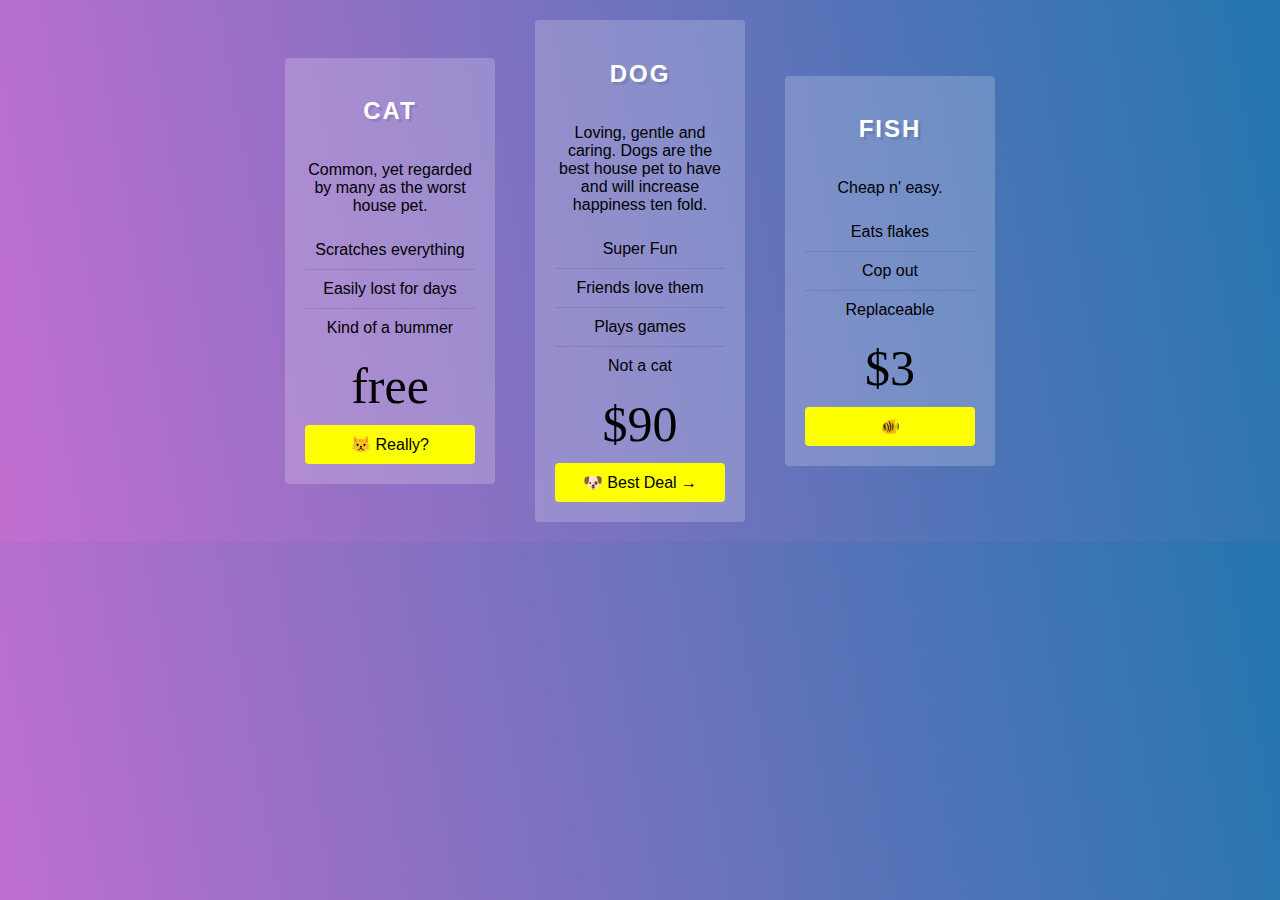
<file: pricing-grid/index.html>
<!DOCTYPE html>
<html lang="en">

<head>
  <meta charset="UTF-8">
  <title>FlexBox Nav</title>
  <link rel="stylesheet"
    href="https://maxcdn.bootstrapcdn.com/font-awesome/4.3.0/css/font-awesome.min.css">
  <link rel="stylesheet" href="style.css">
</head>

<body>

  <!-- Flex Container! -->
  <div class="pricing-grid">

    <div class="plan plan1">

      <h2>Cat</h2>
      <p>Common, yet regarded by many as the worst house pet.</p>
      <ul class="features">
        <li>Scratches everything</li>
        <li>Easily lost for days</li>
        <li>Kind of a bummer</li>
      </ul>

      <p class="price">free</p>

      <a href="#" class="cta">😾 Really?</a>
    </div>

    <div class="plan plan2">

      <h2>Dog</h2>
      <p>Loving, gentle and caring. Dogs are the best house pet to have and
        will increase happiness ten fold. </p>
      <ul class="features">
        <li>Super Fun</li>
        <li>Friends love them</li>
        <li>Plays games</li>
        <li>Not a cat</li>
      </ul>

      <p class="price">$90</p>

      <a href="#" class="cta">🐶 Best Deal →</a>
    </div>

    <div class="plan plan3">

      <h2>Fish</h2>
      <p>Cheap n' easy.</p>
      <ul class="features">
        <li>Eats flakes</li>
        <li>Cop out</li>
        <li>Replaceable</li>
      </ul>

      <p class="price">$3</p>

      <a href="#" class="cta">🐠</a>
    </div>

  </div>

</body>

</html>
</file>
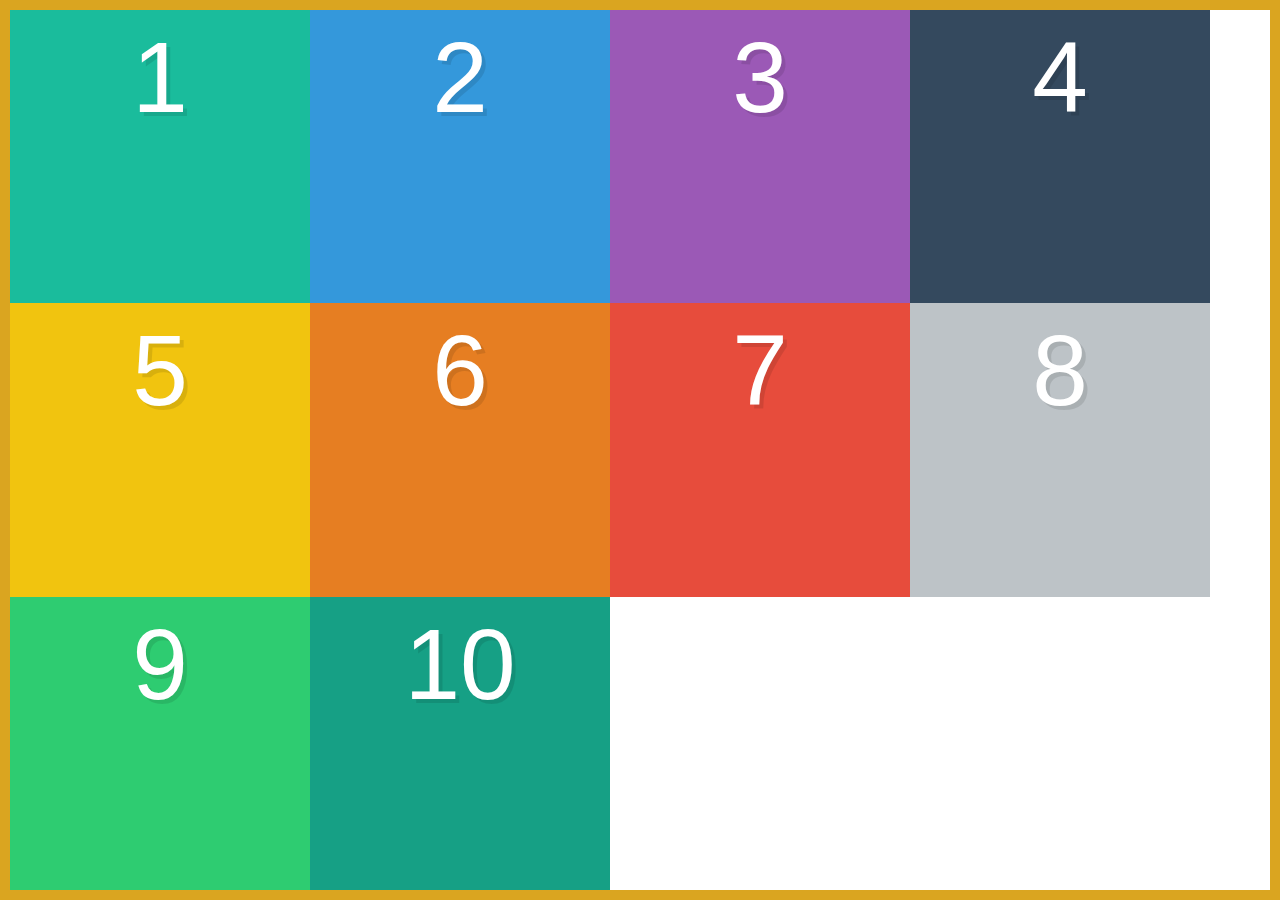
<file: practice/4-wrapping-elements-with-flexbox/index.html>
<!DOCTYPE html>
<html lang="en">
  <head>
    <meta charset="UTF-8" />
    <title>FlexBox Tutorial</title>
    <link rel="stylesheet" href="style.css" />
  </head>

  <body>
    <div class="container">
      <div class="box box1">1</div>
      <div class="box box2">2</div>
      <div class="box box3">3</div>
      <div class="box box4">4</div>
      <div class="box box5">5</div>
      <div class="box box6">6</div>
      <div class="box box7">7</div>
      <div class="box box8">8</div>
      <div class="box box9">9</div>
      <div class="box box10">10</div>
    </div>
  </body>
</html>
</file>
<file: pricing-grid/style.css>
/* Some CSS Setup - nothing to do with flexbox */
html {
  box-sizing: border-box;
}

*,
*:before,
*:after {
  box-sizing: inherit;
}

body {
  font-family: sans-serif;
  margin: 0;
  background-image: linear-gradient(260deg, #2376ae 0%, #c16ecf 100%);
}

a {
  color: white;
}

.plan ul {
  margin: 0;
  padding: 0;
  list-style: none;
}

.plan ul li {
  border-bottom: 1px solid rgba(0, 0, 0, 0.1);
  padding: 10px;
}

.plan ul li:last-child {
  border-bottom: 0;
}

.plan a {
  text-decoration: none;
  background: #FEFF00;
  padding: 10px;
  color: black;
  border-radius: 4px;
}


.plan h2 {
  text-transform: uppercase;
  color: white;
  letter-spacing: 2px;
  text-shadow: 3px 3px 0 rgba(0, 0, 0, 0.1);
}

.price {
  font-size: 50px;
  font-family: serif;
  margin: 10px 0;
}


.pricing-grid {
  max-width: 750px;
  margin: 0 auto;
  display: flex;
  align-items: center;
}

.plan {
  flex: 1;
  background: rgba(255, 255, 255, 0.2);
  margin: 20px;
  padding: 20px;
  border-radius: 4px;
  text-align: center;

  display: flex;
  flex-wrap: wrap;
}

.plan>* {
  flex: 1 1 100%;
}

.plan .cta {
  align-self: flex-end;
}
</file>
<file: practice/4-wrapping-elements-with-flexbox/style.css>
/* CSS Normalize */
article,
aside,
details,
figcaption,
figure,
footer,
header,
hgroup,
nav,
section,
summary {
  display: block;
}

audio,
canvas,
video {
  display: inline-block;
}

audio:not([controls]) {
  display: none;
  height: 0;
}

[hidden] {
  display: none;
}

html {
  font-family: sans-serif;
  -webkit-text-size-adjust: 100%;
  -ms-text-size-adjust: 100%;
}

a:focus {
  outline: thin dotted;
}

a:active,
a:hover {
  outline: 0;
}

h1 {
  font-size: 2em;
}

abbr[title] {
  border-bottom: 1px dotted;
}

b,
strong {
  font-weight: 700;
}

dfn {
  font-style: italic;
}

mark {
  background: #ff0;
  color: #000;
}

code,
kbd,
pre,
samp {
  font-family: monospace, serif;
  font-size: 1em;
}

pre {
  white-space: pre-wrap;
  word-wrap: break-word;
}

q {
  quotes: \201c \201d \2018 \2019;
}

small {
  font-size: 80%;
}

sub,
sup {
  font-size: 75%;
  line-height: 0;
  position: relative;
  vertical-align: baseline;
}

sup {
  top: -0.5em;
}

sub {
  bottom: -0.25em;
}

img {
  border: 0;
}

svg:not(:root) {
  overflow: hidden;
}

fieldset {
  border: 1px solid silver;
  margin: 0 2px;
  padding: 0.35em 0.625em 0.75em;
}

button,
input,
select,
textarea {
  font-family: inherit;
  font-size: 100%;
  margin: 0;
}

button,
input {
  line-height: normal;
}

button,
html input[type=button],
/* 1 */
input[type=reset],
input[type=submit] {
  -webkit-appearance: button;
  cursor: pointer;
}

button[disabled],
input[disabled] {
  cursor: default;
}

input[type="checkbox"],
input[type="radio"] {
  box-sizing: border-box;
  padding: 0;
}

input[type="search"] {
  -webkit-appearance: textfield;
  -moz-box-sizing: content-box;
  -webkit-box-sizing: content-box;
  box-sizing: content-box;
}

input[type="search"]::-webkit-search-cancel-button,
input[type="search"]::-webkit-search-decoration {
  -webkit-appearance: none;
}

textarea {
  overflow: auto;
  vertical-align: top;
}

table {
  border-collapse: collapse;
  border-spacing: 0;
}

body,
figure {
  margin: 0;
}

legend,
button::-moz-focus-inner,
input::-moz-focus-inner {
  border: 0;
  padding: 0;
}

/* Box-sizing border-box */
* {
  -moz-box-sizing: border-box;
  -webkit-box-sizing: border-box;
  box-sizing: border-box;
}

/* Some default styles to make each box visible */
.box {
  color: white;
  font-size: 100px;
  text-align: center;
  text-shadow: 4px 4px 0 rgba(0, 0, 0, 0.1);
  padding: 10px;
}

/* Colours for each box */
.box1 {
  background: #1abc9c;
}

.box2 {
  background: #3498db;
}

.box3 {
  background: #9b59b6;
}

.box4 {
  background: #34495e;
}

.box5 {
  background: #f1c40f;
}

.box6 {
  background: #e67e22;
}

.box7 {
  background: #e74c3c;
}

.box8 {
  background: #bdc3c7;
}

.box9 {
  background: #2ecc71;
}

.box10 {
  background: #16a085;
}

/* We start writing out flexbox here. The above is just page setup */
.container {
  display: flex;
  border: 10px solid goldenrod;
  height: 100vh;
  flex-wrap: wrap;
}

.box {
  width: 300px;
}
</file>
